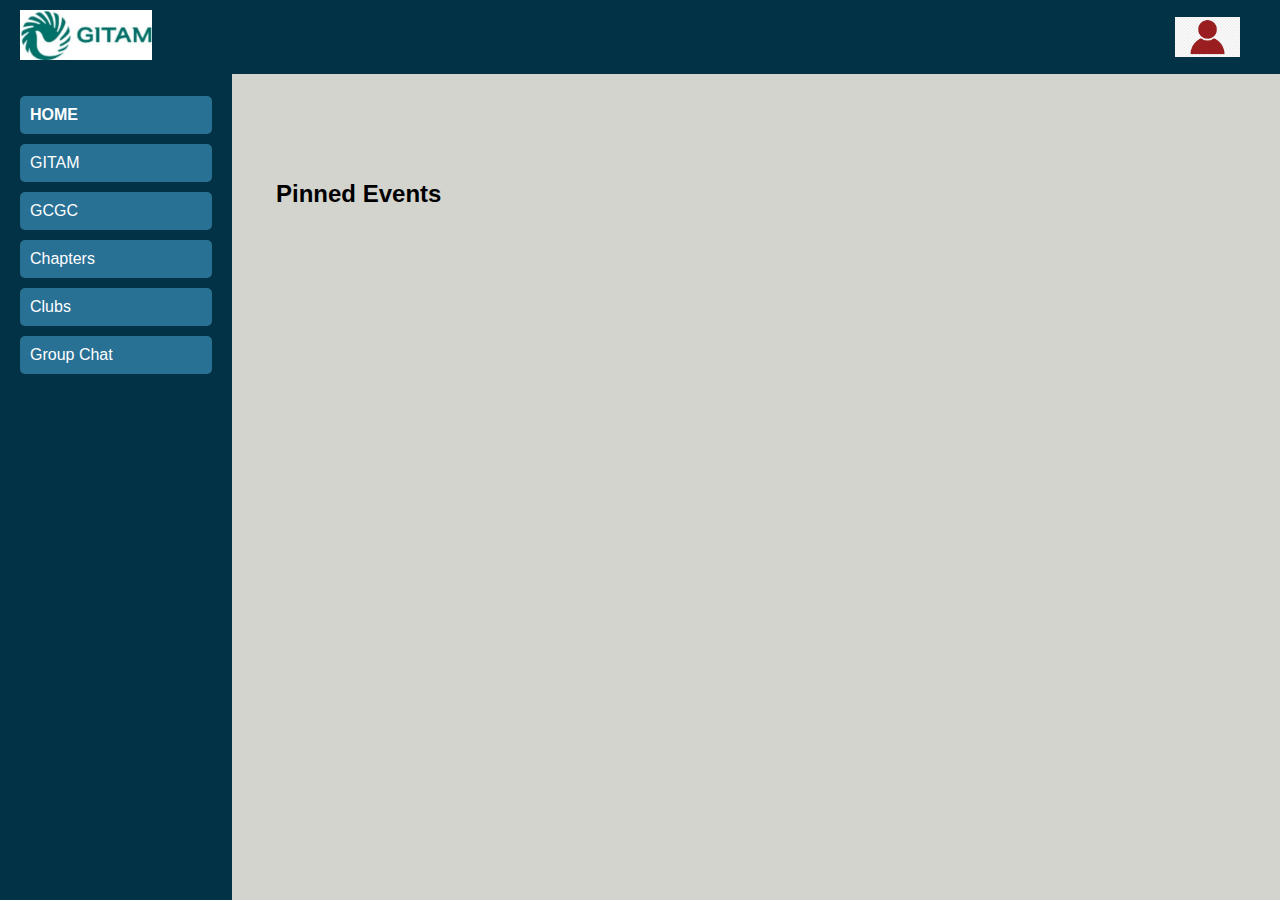
<file: index.html>
<!DOCTYPE html>
<html lang="en">
<head>
    <meta charset="UTF-8">
    <meta name="viewport" content="width=device-width, initial-scale=1.0">
    <title>College Notice Board</title>
    <link rel="stylesheet" href="https://cdnjs.cloudflare.com/ajax/libs/font-awesome/6.1.1/css/all.min.css">
    <link rel="stylesheet" href="styles.css">
</head>
<body>
    <nav class="navbar">
        <div class="navbar-logo">
            <a href="index.html">
                <img src="img/logo.png" alt="College Logo">
            </a>
        </div>
        <div class="navbar-space"></div>
        <div class="navbar-account">
            <img src="img/account.png" alt="Account Logo">
        </div>
    </nav>
    <div class="main-content">
        <aside class="sidebar">
            <ul>
                <li><a class="active" href="index.html">HOME</a></li>
                <li><a href="gitam.html">GITAM</a></li>
                <li><a href="GCGC.html">GCGC</a></li>
                <li><a href="chapters.html">Chapters</a></li>
                <li><a href="clubs.html">Clubs</a></li>
                <li><a href="chat.html">Group Chat</a></li>
            </ul>
        </aside>
        <div class="pinned-section" id="pinned-section">
            <h2>Pinned Events</h2>
            <div id="pinned-bulletins">
                <!-- Pinned items will go here -->
            </div>
        </div>
    </div>
    <script>
        document.addEventListener('DOMContentLoaded', function () {
            const pinnedBulletins = document.getElementById('pinned-bulletins');
            let pinnedItems = JSON.parse(localStorage.getItem('pinnedItems')) || [];

            pinnedItems.forEach((info, index) => {
                if (index % 2 === 0) {
                    const container = document.createElement('div');
                    container.classList.add('info-box-container');
                    pinnedBulletins.appendChild(container);
                }
                const container = pinnedBulletins.lastElementChild;
                const infoBox = document.createElement('div');
                infoBox.classList.add('info-box');
                infoBox.innerHTML = `
                    <h3>Pinned Information</h3>
                    <p>${info}</p>
                `;
                container.appendChild(infoBox);
            });
        });
    </script>
</body>
</html>
</file>
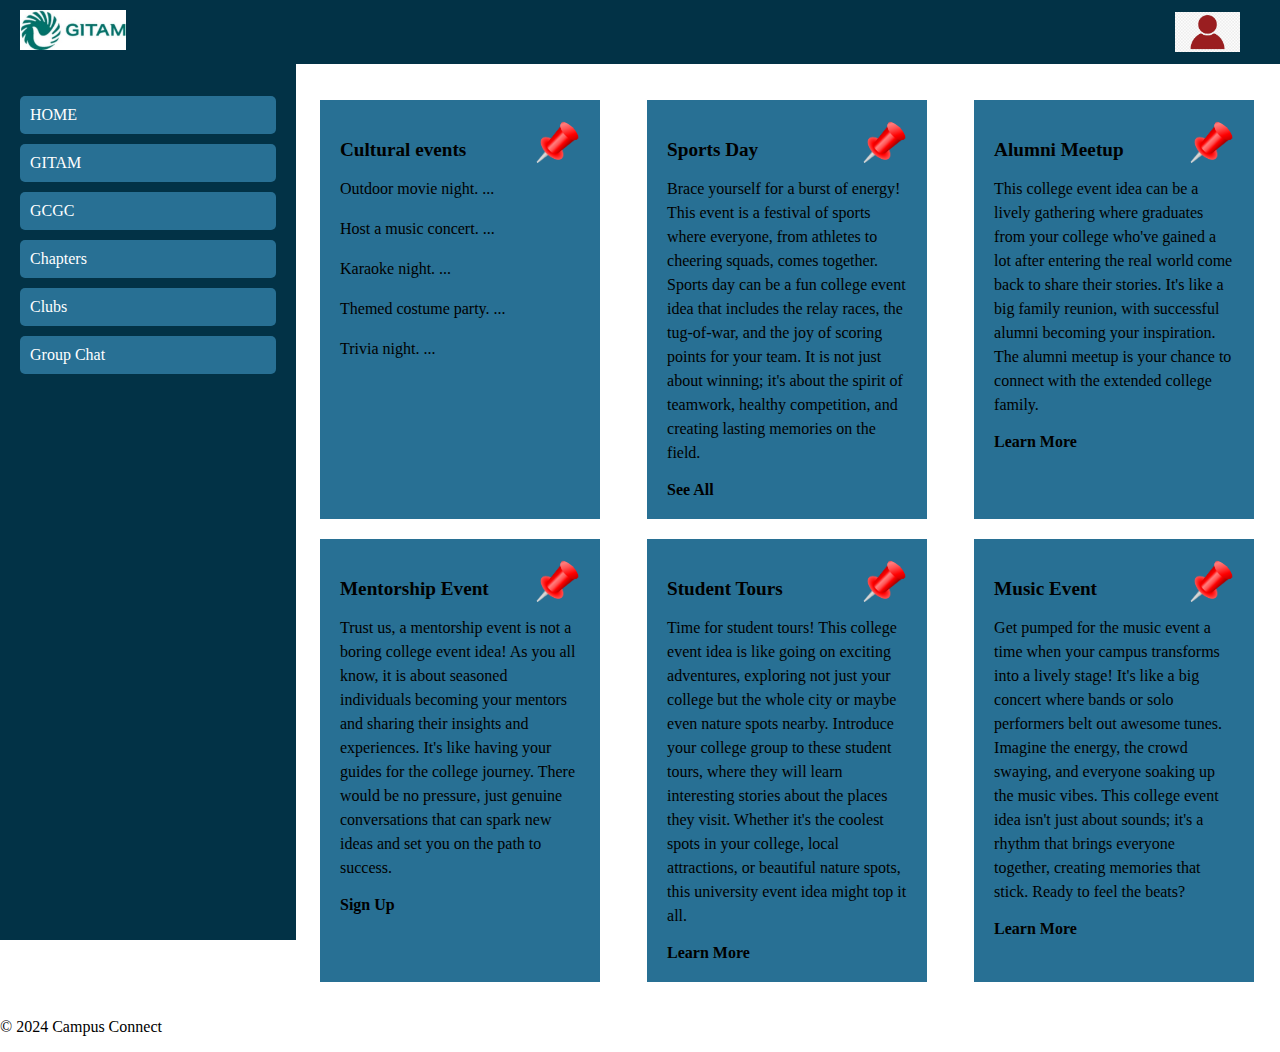
<file: chapters.html>
<!DOCTYPE html>
<html lang="en">
<head>
  <meta charset="UTF-8">
  <meta name="viewport" content="width=device-width, initial-scale=1.0">
  <title>Campus Connect</title>
  <link rel="stylesheet" href="https://cdnjs.cloudflare.com/ajax/libs/font-awesome/6.1.1/css/all.min.css">
  <link rel="stylesheet" href="style1.css">
</head>
<body>
  <nav class="navbar">
    <div class="navbar-logo">
      <a href="index.html">
        <img src="img/logo.png" alt="College Logo">
      </a>
    </div>
    <div class="navbar-space"></div>
    <div class="navbar-account">
      <img src="img/account.png" alt="Account Logo">
    </div>
  </nav>
  <aside class="sidebar">
    <ul>
      <li><a href="index.html">HOME</a></li>
      <li><a href="gitam.html">GITAM</a></li>
      <li><a  href="GCGC.html">GCGC</a></li>
      <li><a class="active" href="chapters.html">Chapters</a></li>
      <li><a href="clubs.html">Clubs</a></li>
      <li><a href="chat.html"> Group Chat</a></li>
    </ul>
  </aside>
  <main class="main">
    <div class="container">
      <section class="info-boxes">
        <div class="info-box">
          <a href="#" class="pin" data-info="Cultural events: Outdoor movie night, Host a music concert, Karaoke night, Themed costume party, Trivia night.">
            <img src="img/pin.png" alt="Pin Icon" style="width: 50px; height: auto; display: block; border-radius: 100px; float: right;">
          </a>
          <h3>Cultural events</h3>
          <p>Outdoor movie night. ...</p>
          <p>Host a music concert. ...</p>
          <p>Karaoke night. ...</p>
          <p>Themed costume party. ...</p>
          <p>Trivia night. ...</p>
        </div>
        <div class="info-box">
          <a href="#" class="pin" data-info="Sports Day: Brace yourself for a burst of energy! This event is a festival of sports where everyone, from athletes to cheering squads, comes together. Sports day can be a fun college event idea that includes the relay races, the tug-of-war, and the joy of scoring points for your team. It is not just about winning; it's about the spirit of teamwork, healthy competition, and creating lasting memories on the field.">
            <img src="img/pin.png" alt="Pin Icon" style="width: 50px; height: auto; display: block; border-radius: 100px; float: right;">
          </a>
          <h3>Sports Day</h3>
          <p>Brace yourself for a burst of energy! This event is a festival of sports where everyone, from athletes to cheering squads, comes together. Sports day can be a fun college event idea that includes the relay races, the tug-of-war, and the joy of scoring points for your team. It is not just about winning; it's about the spirit of teamwork, healthy competition, and creating lasting memories on the field.</p>
          <a href="#">See All</a>
        </div>
        <div class="info-box">
          <a href="#" class="pin" data-info="Alumni Meetup: This college event idea can be a lively gathering where graduates from your college who've gained a lot after entering the real world come back to share their stories. It's like a big family reunion, with successful alumni becoming your inspiration. The alumni meetup is your chance to connect with the extended college family.">
            <img src="img/pin.png" alt="Pin Icon" style="width: 50px; height: auto; display: block; border-radius: 100px; float: right;">
          </a>
          <h3>Alumni Meetup</h3>
          <p>This college event idea can be a lively gathering where graduates from your college who've gained a lot after entering the real world come back to share their stories. It's like a big family reunion, with successful alumni becoming your inspiration. The alumni meetup is your chance to connect with the extended college family. </p>
          <a href="#">Learn More</a>
        </div>
        <div class="info-box">
          <a href="#" class="pin" data-info="Mentorship Event: Trust us, a mentorship event is not a boring college event idea! As you all know, it is about seasoned individuals becoming your mentors and sharing their insights and experiences. It's like having your guides for the college journey. There would be no pressure, just genuine conversations that can spark new ideas and set you on the path to success.">
            <img src="img/pin.png" alt="Pin Icon" style="width: 50px; height: auto; display: block; border-radius: 100px; float: right;">
          </a>
          <h3>Mentorship Event</h3>
          <p>Trust us, a mentorship event is not a boring college event idea! As you all know, it is about seasoned individuals becoming your mentors and sharing their insights and experiences. It's like having your guides for the college journey. There would be no pressure, just genuine conversations that can spark new ideas and set you on the path to success. </p>
          <a href="#">Sign Up</a>
        </div>
        <div class="info-box">
          <a href="#" class="pin" data-info="Student Tours: Time for student tours! This college event idea is like going on exciting adventures, exploring not just your college but the whole city or maybe even nature spots nearby. Introduce your college group to these student tours, where they will learn interesting stories about the places they visit. Whether it's the coolest spots in your college, local attractions, or beautiful nature spots, this university event idea might top it all.">
            <img src="img/pin.png" alt="Pin Icon" style="width: 50px; height: auto; display: block; border-radius: 100px; float: right;">
          </a>
          <h3>Student Tours</h3>
          <p>Time for student tours! This college event idea is like going on exciting adventures, exploring not just your college but the whole city or maybe even nature spots nearby. Introduce your college group to these student tours, where they will learn interesting stories about the places they visit. Whether it's the coolest spots in your college, local attractions, or beautiful nature spots, this university event idea might top it all.</p>
          <a href="#">Learn More</a>
        </div>
        <div class="info-box">
          <a href="#" class="pin" data-info="Music Event: Get pumped for the music event a time when your campus transforms into a lively stage! It's like a big concert where bands or solo performers belt out awesome tunes. Imagine the energy, the crowd swaying, and everyone soaking up the music vibes. This college event idea isn't just about sounds; it's a rhythm that brings everyone together, creating memories that stick. Ready to feel the beats?">
            <img src="img/pin.png" alt="Pin Icon" style="width: 50px; height: auto; display: block; border-radius: 100px; float: right;">
          </a>
          <h3>Music Event</h3>
          <p>Get pumped for the music event a time when your campus transforms into a lively stage! It's like a big concert where bands or solo performers belt out awesome tunes. Imagine the energy, the crowd swaying, and everyone soaking up the music vibes. This college event idea isn't just about sounds; it's a rhythm that brings everyone together, creating memories that stick. Ready to feel the beats?</p>
          <a href="#">Learn More</a>
        </div>
      </section>
    </div>
  </main>
  <footer class="footer">
    <div class="container">
      <p>&copy; 2024 Campus Connect</p>
    </div>
  </footer>
  <script>
    document.querySelectorAll('.pin').forEach(pin => {
      pin.addEventListener('click', function (e) {
        e.preventDefault();
        const info = this.getAttribute('data-info');
        let pinnedItems = JSON.parse(localStorage.getItem('pinnedItems')) || [];
        pinnedItems.push(info);
        localStorage.setItem('pinnedItems', JSON.stringify(pinnedItems));
        alert('Pinned successfully!');
      });
    });
  </script>
</body>
</html>
</file>
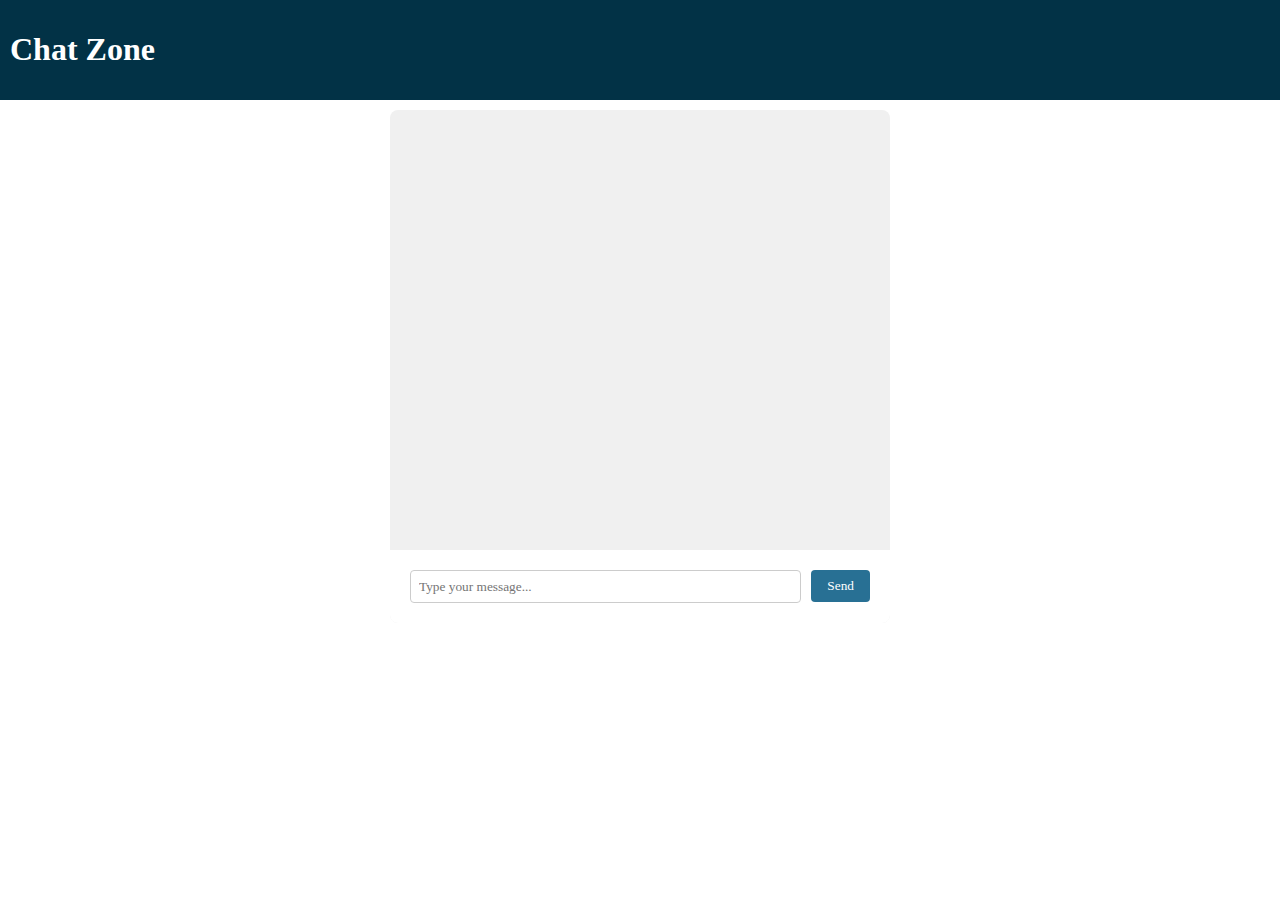
<file: chat.html>
<!DOCTYPE html>
<html lang="en">
<head>
  <meta charset="UTF-8">
  <meta name="viewport" content="width=device-width, initial-scale=1.0">
  <link rel="stylesheet" href="style.css">
  <title>Chat</title>
</head>
<body>
  <header>
    <h1>Chat Zone</h1>
  </header>

  <div class="container">
    <div class="chat-window">
      <div class="chat-area">
        <div class="chat-messages">
        </div>
      </div>
      <div class="user-input">
        <input type="text" id="message-input" placeholder="Type your message...">
        <button id="send-button">Send</button>
      </div>
    </div>
  </div>
  <script src="script.js"></script>
</body>
</html>
</file>
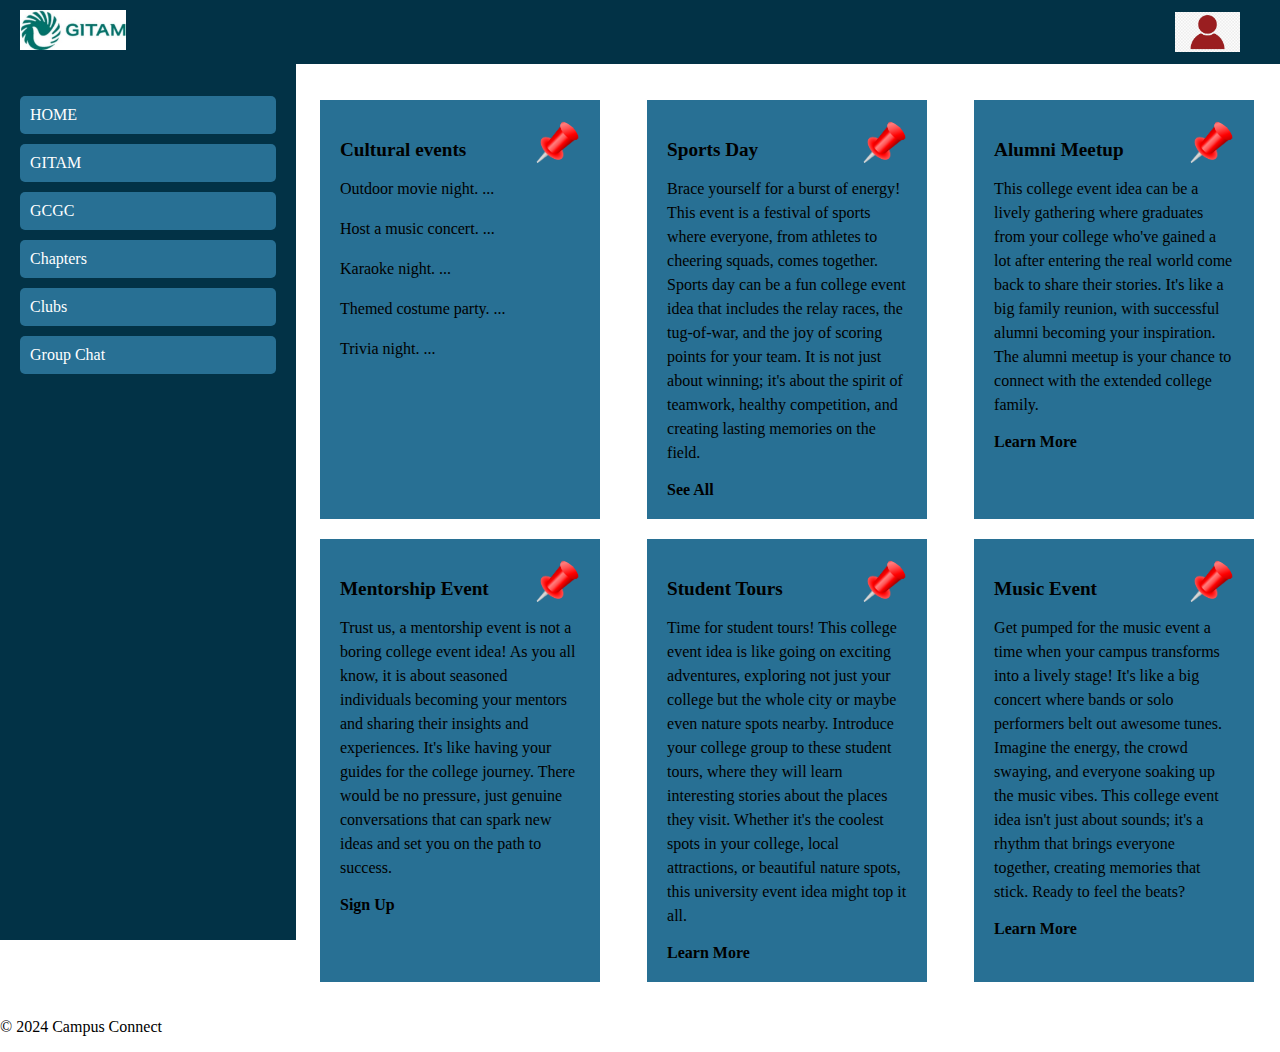
<file: clubs.html>
<!DOCTYPE html>
<html lang="en">
<head>
  <meta charset="UTF-8">
  <meta name="viewport" content="width=device-width, initial-scale=1.0">
  <title>Campus Connect</title>
  <link rel="stylesheet" href="https://cdnjs.cloudflare.com/ajax/libs/font-awesome/6.1.1/css/all.min.css">
  <link rel="stylesheet" href="style1.css">
</head>
<body>
  <nav class="navbar">
    <div class="navbar-logo">
      <a href="index.html">
        <img src="img/logo.png" alt="College Logo">
      </a>
    </div>
    <div class="navbar-space"></div>
    <div class="navbar-account">
      <img src="img/account.png" alt="Account Logo">
    </div>
  </nav>
  <aside class="sidebar">
    <ul>
      <li><a href="index.html">HOME</a></li>
      <li><a href="gitam.html">GITAM</a></li>
      <li><a  href="GCGC.html">GCGC</a></li>
      <li><a href="chapters.html">Chapters</a></li>
      <li><a class="active" href="clubs.html">Clubs</a></li>
      <li><a href="chat.html"> Group Chat</a></li>
    </ul>
  </aside>
  <main class="main">
    <div class="container">
      <section class="info-boxes">
        <div class="info-box">
          <a href="#" class="pin" data-info="Cultural events: Outdoor movie night, Host a music concert, Karaoke night, Themed costume party, Trivia night.">
            <img src="img/pin.png" alt="Pin Icon" style="width: 50px; height: auto; display: block; border-radius: 100px; float: right;">
          </a>
          <h3>Cultural events</h3>
          <p>Outdoor movie night. ...</p>
          <p>Host a music concert. ...</p>
          <p>Karaoke night. ...</p>
          <p>Themed costume party. ...</p>
          <p>Trivia night. ...</p>
        </div>
        <div class="info-box">
          <a href="#" class="pin" data-info="Sports Day: Brace yourself for a burst of energy! This event is a festival of sports where everyone, from athletes to cheering squads, comes together. Sports day can be a fun college event idea that includes the relay races, the tug-of-war, and the joy of scoring points for your team. It is not just about winning; it's about the spirit of teamwork, healthy competition, and creating lasting memories on the field.">
            <img src="img/pin.png" alt="Pin Icon" style="width: 50px; height: auto; display: block; border-radius: 100px; float: right;">
          </a>
          <h3>Sports Day</h3>
          <p>Brace yourself for a burst of energy! This event is a festival of sports where everyone, from athletes to cheering squads, comes together. Sports day can be a fun college event idea that includes the relay races, the tug-of-war, and the joy of scoring points for your team. It is not just about winning; it's about the spirit of teamwork, healthy competition, and creating lasting memories on the field.</p>
          <a href="#">See All</a>
        </div>
        <div class="info-box">
          <a href="#" class="pin" data-info="Alumni Meetup: This college event idea can be a lively gathering where graduates from your college who've gained a lot after entering the real world come back to share their stories. It's like a big family reunion, with successful alumni becoming your inspiration. The alumni meetup is your chance to connect with the extended college family.">
            <img src="img/pin.png" alt="Pin Icon" style="width: 50px; height: auto; display: block; border-radius: 100px; float: right;">
          </a>
          <h3>Alumni Meetup</h3>
          <p>This college event idea can be a lively gathering where graduates from your college who've gained a lot after entering the real world come back to share their stories. It's like a big family reunion, with successful alumni becoming your inspiration. The alumni meetup is your chance to connect with the extended college family. </p>
          <a href="#">Learn More</a>
        </div>
        <div class="info-box">
          <a href="#" class="pin" data-info="Mentorship Event: Trust us, a mentorship event is not a boring college event idea! As you all know, it is about seasoned individuals becoming your mentors and sharing their insights and experiences. It's like having your guides for the college journey. There would be no pressure, just genuine conversations that can spark new ideas and set you on the path to success.">
            <img src="img/pin.png" alt="Pin Icon" style="width: 50px; height: auto; display: block; border-radius: 100px; float: right;">
          </a>
          <h3>Mentorship Event</h3>
          <p>Trust us, a mentorship event is not a boring college event idea! As you all know, it is about seasoned individuals becoming your mentors and sharing their insights and experiences. It's like having your guides for the college journey. There would be no pressure, just genuine conversations that can spark new ideas and set you on the path to success. </p>
          <a href="#">Sign Up</a>
        </div>
        <div class="info-box">
          <a href="#" class="pin" data-info="Student Tours: Time for student tours! This college event idea is like going on exciting adventures, exploring not just your college but the whole city or maybe even nature spots nearby. Introduce your college group to these student tours, where they will learn interesting stories about the places they visit. Whether it's the coolest spots in your college, local attractions, or beautiful nature spots, this university event idea might top it all.">
            <img src="img/pin.png" alt="Pin Icon" style="width: 50px; height: auto; display: block; border-radius: 100px; float: right;">
          </a>
          <h3>Student Tours</h3>
          <p>Time for student tours! This college event idea is like going on exciting adventures, exploring not just your college but the whole city or maybe even nature spots nearby. Introduce your college group to these student tours, where they will learn interesting stories about the places they visit. Whether it's the coolest spots in your college, local attractions, or beautiful nature spots, this university event idea might top it all.</p>
          <a href="#">Learn More</a>
        </div>
        <div class="info-box">
          <a href="#" class="pin" data-info="Music Event: Get pumped for the music event a time when your campus transforms into a lively stage! It's like a big concert where bands or solo performers belt out awesome tunes. Imagine the energy, the crowd swaying, and everyone soaking up the music vibes. This college event idea isn't just about sounds; it's a rhythm that brings everyone together, creating memories that stick. Ready to feel the beats?">
            <img src="img/pin.png" alt="Pin Icon" style="width: 50px; height: auto; display: block; border-radius: 100px; float: right;">
          </a>
          <h3>Music Event</h3>
          <p>Get pumped for the music event a time when your campus transforms into a lively stage! It's like a big concert where bands or solo performers belt out awesome tunes. Imagine the energy, the crowd swaying, and everyone soaking up the music vibes. This college event idea isn't just about sounds; it's a rhythm that brings everyone together, creating memories that stick. Ready to feel the beats?</p>
          <a href="#">Learn More</a>
        </div>
      </section>
    </div>
  </main>
  <footer class="footer">
    <div class="container">
      <p>&copy; 2024 Campus Connect</p>
    </div>
  </footer>
  <script>
    document.querySelectorAll('.pin').forEach(pin => {
      pin.addEventListener('click', function (e) {
        e.preventDefault();
        const info = this.getAttribute('data-info');
        let pinnedItems = JSON.parse(localStorage.getItem('pinnedItems')) || [];
        pinnedItems.push(info);
        localStorage.setItem('pinnedItems', JSON.stringify(pinnedItems));
        alert('Pinned successfully!');
      });
    });
  </script>
</body>
</html>
</file>
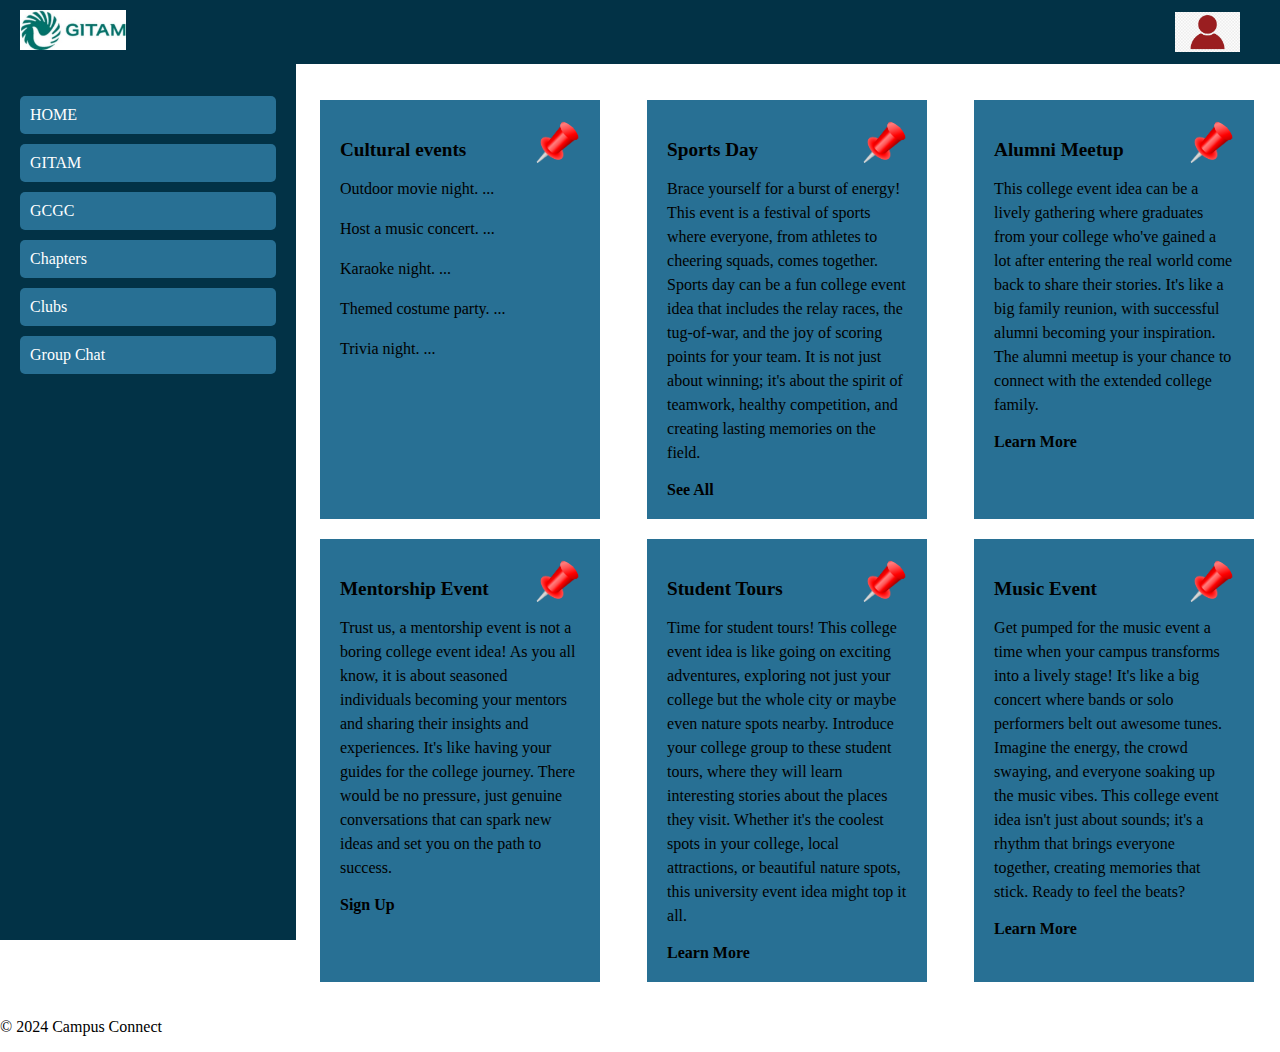
<file: GCGC.html>
<!DOCTYPE html>
<html lang="en">
<head>
  <meta charset="UTF-8">
  <meta name="viewport" content="width=device-width, initial-scale=1.0">
  <title>Campus Connect</title>
  <link rel="stylesheet" href="https://cdnjs.cloudflare.com/ajax/libs/font-awesome/6.1.1/css/all.min.css">
  <link rel="stylesheet" href="style1.css">
</head>
<body>
  <nav class="navbar">
    <div class="navbar-logo">
      <a href="index.html">
        <img src="img/logo.png" alt="College Logo">
      </a>
    </div>
    <div class="navbar-space"></div>
    <div class="navbar-account">
      <img src="img/account.png" alt="Account Logo">
    </div>
  </nav>
  <aside class="sidebar">
    <ul>
      <li><a href="index.html">HOME</a></li>
      <li><a href="gitam.html">GITAM</a></li>
      <li><a class="active" href="GCGC.html">GCGC</a></li>
      <li><a href="chapters.html">Chapters</a></li>
      <li><a href="clubs.html">Clubs</a></li>
      <li><a href="chat.html"> Group Chat</a></li>
    </ul>
  </aside>
  <main class="main">
    <div class="container">
      <section class="info-boxes">
        <div class="info-box">
          <a href="#" class="pin" data-info="Cultural events: Outdoor movie night, Host a music concert, Karaoke night, Themed costume party, Trivia night.">
            <img src="img/pin.png" alt="Pin Icon" style="width: 50px; height: auto; display: block; border-radius: 100px; float: right;">
          </a>
          <h3>Cultural events</h3>
          <p>Outdoor movie night. ...</p>
          <p>Host a music concert. ...</p>
          <p>Karaoke night. ...</p>
          <p>Themed costume party. ...</p>
          <p>Trivia night. ...</p>
        </div>
        <div class="info-box">
          <a href="#" class="pin" data-info="Sports Day: Brace yourself for a burst of energy! This event is a festival of sports where everyone, from athletes to cheering squads, comes together. Sports day can be a fun college event idea that includes the relay races, the tug-of-war, and the joy of scoring points for your team. It is not just about winning; it's about the spirit of teamwork, healthy competition, and creating lasting memories on the field.">
            <img src="img/pin.png" alt="Pin Icon" style="width: 50px; height: auto; display: block; border-radius: 100px; float: right;">
          </a>
          <h3>Sports Day</h3>
          <p>Brace yourself for a burst of energy! This event is a festival of sports where everyone, from athletes to cheering squads, comes together. Sports day can be a fun college event idea that includes the relay races, the tug-of-war, and the joy of scoring points for your team. It is not just about winning; it's about the spirit of teamwork, healthy competition, and creating lasting memories on the field.</p>
          <a href="#">See All</a>
        </div>
        <div class="info-box">
          <a href="#" class="pin" data-info="Alumni Meetup: This college event idea can be a lively gathering where graduates from your college who've gained a lot after entering the real world come back to share their stories. It's like a big family reunion, with successful alumni becoming your inspiration. The alumni meetup is your chance to connect with the extended college family.">
            <img src="img/pin.png" alt="Pin Icon" style="width: 50px; height: auto; display: block; border-radius: 100px; float: right;">
          </a>
          <h3>Alumni Meetup</h3>
          <p>This college event idea can be a lively gathering where graduates from your college who've gained a lot after entering the real world come back to share their stories. It's like a big family reunion, with successful alumni becoming your inspiration. The alumni meetup is your chance to connect with the extended college family. </p>
          <a href="#">Learn More</a>
        </div>
        <div class="info-box">
          <a href="#" class="pin" data-info="Mentorship Event: Trust us, a mentorship event is not a boring college event idea! As you all know, it is about seasoned individuals becoming your mentors and sharing their insights and experiences. It's like having your guides for the college journey. There would be no pressure, just genuine conversations that can spark new ideas and set you on the path to success.">
            <img src="img/pin.png" alt="Pin Icon" style="width: 50px; height: auto; display: block; border-radius: 100px; float: right;">
          </a>
          <h3>Mentorship Event</h3>
          <p>Trust us, a mentorship event is not a boring college event idea! As you all know, it is about seasoned individuals becoming your mentors and sharing their insights and experiences. It's like having your guides for the college journey. There would be no pressure, just genuine conversations that can spark new ideas and set you on the path to success. </p>
          <a href="#">Sign Up</a>
        </div>
        <div class="info-box">
          <a href="#" class="pin" data-info="Student Tours: Time for student tours! This college event idea is like going on exciting adventures, exploring not just your college but the whole city or maybe even nature spots nearby. Introduce your college group to these student tours, where they will learn interesting stories about the places they visit. Whether it's the coolest spots in your college, local attractions, or beautiful nature spots, this university event idea might top it all.">
            <img src="img/pin.png" alt="Pin Icon" style="width: 50px; height: auto; display: block; border-radius: 100px; float: right;">
          </a>
          <h3>Student Tours</h3>
          <p>Time for student tours! This college event idea is like going on exciting adventures, exploring not just your college but the whole city or maybe even nature spots nearby. Introduce your college group to these student tours, where they will learn interesting stories about the places they visit. Whether it's the coolest spots in your college, local attractions, or beautiful nature spots, this university event idea might top it all.</p>
          <a href="#">Learn More</a>
        </div>
        <div class="info-box">
          <a href="#" class="pin" data-info="Music Event: Get pumped for the music event a time when your campus transforms into a lively stage! It's like a big concert where bands or solo performers belt out awesome tunes. Imagine the energy, the crowd swaying, and everyone soaking up the music vibes. This college event idea isn't just about sounds; it's a rhythm that brings everyone together, creating memories that stick. Ready to feel the beats?">
            <img src="img/pin.png" alt="Pin Icon" style="width: 50px; height: auto; display: block; border-radius: 100px; float: right;">
          </a>
          <h3>Music Event</h3>
          <p>Get pumped for the music event a time when your campus transforms into a lively stage! It's like a big concert where bands or solo performers belt out awesome tunes. Imagine the energy, the crowd swaying, and everyone soaking up the music vibes. This college event idea isn't just about sounds; it's a rhythm that brings everyone together, creating memories that stick. Ready to feel the beats?</p>
          <a href="#">Learn More</a>
        </div>
      </section>
    </div>
  </main>
  <footer class="footer">
    <div class="container">
      <p>&copy; 2024 Campus Connect</p>
    </div>
  </footer>
  <script>
    document.querySelectorAll('.pin').forEach(pin => {
      pin.addEventListener('click', function (e) {
        e.preventDefault();
        const info = this.getAttribute('data-info');
        let pinnedItems = JSON.parse(localStorage.getItem('pinnedItems')) || [];
        pinnedItems.push(info);
        localStorage.setItem('pinnedItems', JSON.stringify(pinnedItems));
        alert('Pinned successfully!');
      });
    });
  </script>
</body>
</html>
</file>
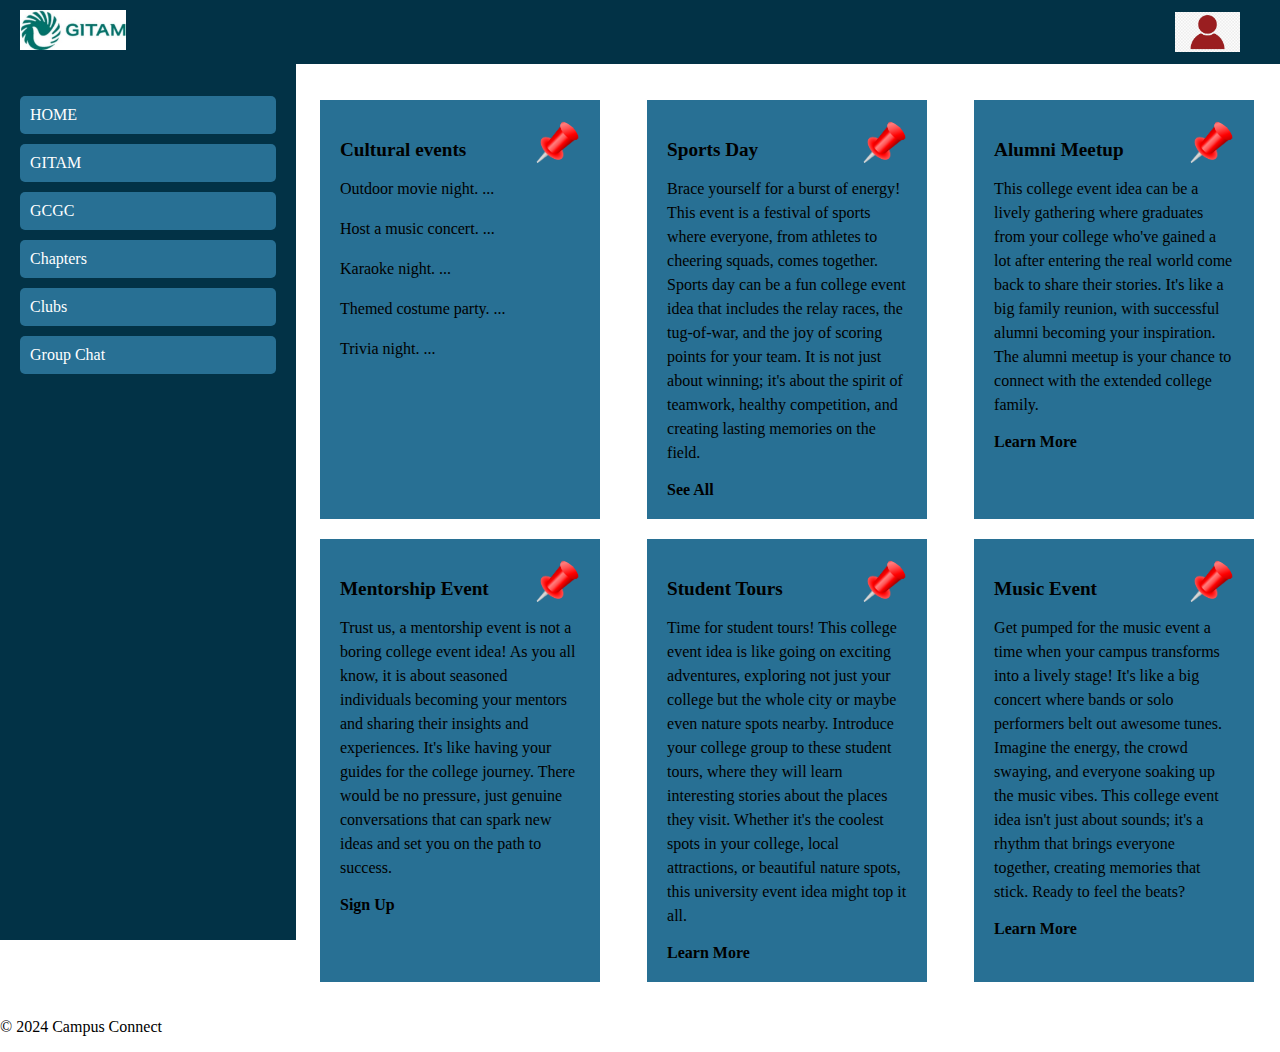
<file: gitam.html>
<!DOCTYPE html>
<html lang="en">
<head>
  <meta charset="UTF-8">
  <meta name="viewport" content="width=device-width, initial-scale=1.0">
  <title>Campus Connect</title>
  <link rel="stylesheet" href="https://cdnjs.cloudflare.com/ajax/libs/font-awesome/6.1.1/css/all.min.css">
  <link rel="stylesheet" href="style1.css">
</head>
<body>
  <nav class="navbar">
    <div class="navbar-logo">
      <a href="index.html">
        <img src="img/logo.png" alt="College Logo">
      </a>
    </div>
    <div class="navbar-space"></div>
    <div class="navbar-account">
      <img src="img/account.png" alt="Account Logo">
    </div>
  </nav>
  <aside class="sidebar">
    <ul>
      <li><a href="index.html">HOME</a></li>
      <li><a class="active" href="gitam.html">GITAM</a></li>
      <li><a  href="GCGC.html">GCGC</a></li>
      <li><a href="chapters.html">Chapters</a></li>
      <li><a href="clubs.html">Clubs</a></li>
      <li><a href="chat.html"> Group Chat</a></li>
    </ul>
  </aside>
  <main class="main">
    <div class="container">
      <section class="info-boxes">
        <div class="info-box">
          <a href="#" class="pin" data-info="Cultural events: Outdoor movie night, Host a music concert, Karaoke night, Themed costume party, Trivia night.">
            <img src="img/pin.png" alt="Pin Icon" style="width: 50px; height: auto; display: block; border-radius: 100px; float: right;">
          </a>
          <h3>Cultural events</h3>
          <p>Outdoor movie night. ...</p>
          <p>Host a music concert. ...</p>
          <p>Karaoke night. ...</p>
          <p>Themed costume party. ...</p>
          <p>Trivia night. ...</p>
        </div>
        <div class="info-box">
          <a href="#" class="pin" data-info="Sports Day: Brace yourself for a burst of energy! This event is a festival of sports where everyone, from athletes to cheering squads, comes together. Sports day can be a fun college event idea that includes the relay races, the tug-of-war, and the joy of scoring points for your team. It is not just about winning; it's about the spirit of teamwork, healthy competition, and creating lasting memories on the field.">
            <img src="img/pin.png" alt="Pin Icon" style="width: 50px; height: auto; display: block; border-radius: 100px; float: right;">
          </a>
          <h3>Sports Day</h3>
          <p>Brace yourself for a burst of energy! This event is a festival of sports where everyone, from athletes to cheering squads, comes together. Sports day can be a fun college event idea that includes the relay races, the tug-of-war, and the joy of scoring points for your team. It is not just about winning; it's about the spirit of teamwork, healthy competition, and creating lasting memories on the field.</p>
          <a href="#">See All</a>
        </div>
        <div class="info-box">
          <a href="#" class="pin" data-info="Alumni Meetup: This college event idea can be a lively gathering where graduates from your college who've gained a lot after entering the real world come back to share their stories. It's like a big family reunion, with successful alumni becoming your inspiration. The alumni meetup is your chance to connect with the extended college family.">
            <img src="img/pin.png" alt="Pin Icon" style="width: 50px; height: auto; display: block; border-radius: 100px; float: right;">
          </a>
          <h3>Alumni Meetup</h3>
          <p>This college event idea can be a lively gathering where graduates from your college who've gained a lot after entering the real world come back to share their stories. It's like a big family reunion, with successful alumni becoming your inspiration. The alumni meetup is your chance to connect with the extended college family. </p>
          <a href="#">Learn More</a>
        </div>
        <div class="info-box">
          <a href="#" class="pin" data-info="Mentorship Event: Trust us, a mentorship event is not a boring college event idea! As you all know, it is about seasoned individuals becoming your mentors and sharing their insights and experiences. It's like having your guides for the college journey. There would be no pressure, just genuine conversations that can spark new ideas and set you on the path to success.">
            <img src="img/pin.png" alt="Pin Icon" style="width: 50px; height: auto; display: block; border-radius: 100px; float: right;">
          </a>
          <h3>Mentorship Event</h3>
          <p>Trust us, a mentorship event is not a boring college event idea! As you all know, it is about seasoned individuals becoming your mentors and sharing their insights and experiences. It's like having your guides for the college journey. There would be no pressure, just genuine conversations that can spark new ideas and set you on the path to success. </p>
          <a href="#">Sign Up</a>
        </div>
        <div class="info-box">
          <a href="#" class="pin" data-info="Student Tours: Time for student tours! This college event idea is like going on exciting adventures, exploring not just your college but the whole city or maybe even nature spots nearby. Introduce your college group to these student tours, where they will learn interesting stories about the places they visit. Whether it's the coolest spots in your college, local attractions, or beautiful nature spots, this university event idea might top it all.">
            <img src="img/pin.png" alt="Pin Icon" style="width: 50px; height: auto; display: block; border-radius: 100px; float: right;">
          </a>
          <h3>Student Tours</h3>
          <p>Time for student tours! This college event idea is like going on exciting adventures, exploring not just your college but the whole city or maybe even nature spots nearby. Introduce your college group to these student tours, where they will learn interesting stories about the places they visit. Whether it's the coolest spots in your college, local attractions, or beautiful nature spots, this university event idea might top it all.</p>
          <a href="#">Learn More</a>
        </div>
        <div class="info-box">
          <a href="#" class="pin" data-info="Music Event: Get pumped for the music event a time when your campus transforms into a lively stage! It's like a big concert where bands or solo performers belt out awesome tunes. Imagine the energy, the crowd swaying, and everyone soaking up the music vibes. This college event idea isn't just about sounds; it's a rhythm that brings everyone together, creating memories that stick. Ready to feel the beats?">
            <img src="img/pin.png" alt="Pin Icon" style="width: 50px; height: auto; display: block; border-radius: 100px; float: right;">
          </a>
          <h3>Music Event</h3>
          <p>Get pumped for the music event a time when your campus transforms into a lively stage! It's like a big concert where bands or solo performers belt out awesome tunes. Imagine the energy, the crowd swaying, and everyone soaking up the music vibes. This college event idea isn't just about sounds; it's a rhythm that brings everyone together, creating memories that stick. Ready to feel the beats?</p>
          <a href="#">Learn More</a>
        </div>
      </section>
    </div>
  </main>
  <footer class="footer">
    <div class="container">
      <p>&copy; 2024 Campus Connect</p>
    </div>
  </footer>
  <script>
    document.querySelectorAll('.pin').forEach(pin => {
      pin.addEventListener('click', function (e) {
        e.preventDefault();
        const info = this.getAttribute('data-info');
        let pinnedItems = JSON.parse(localStorage.getItem('pinnedItems')) || [];
        pinnedItems.push(info);
        localStorage.setItem('pinnedItems', JSON.stringify(pinnedItems));
        alert('Pinned successfully!');
      });
    });
  </script>
</body>
</html>
</file>
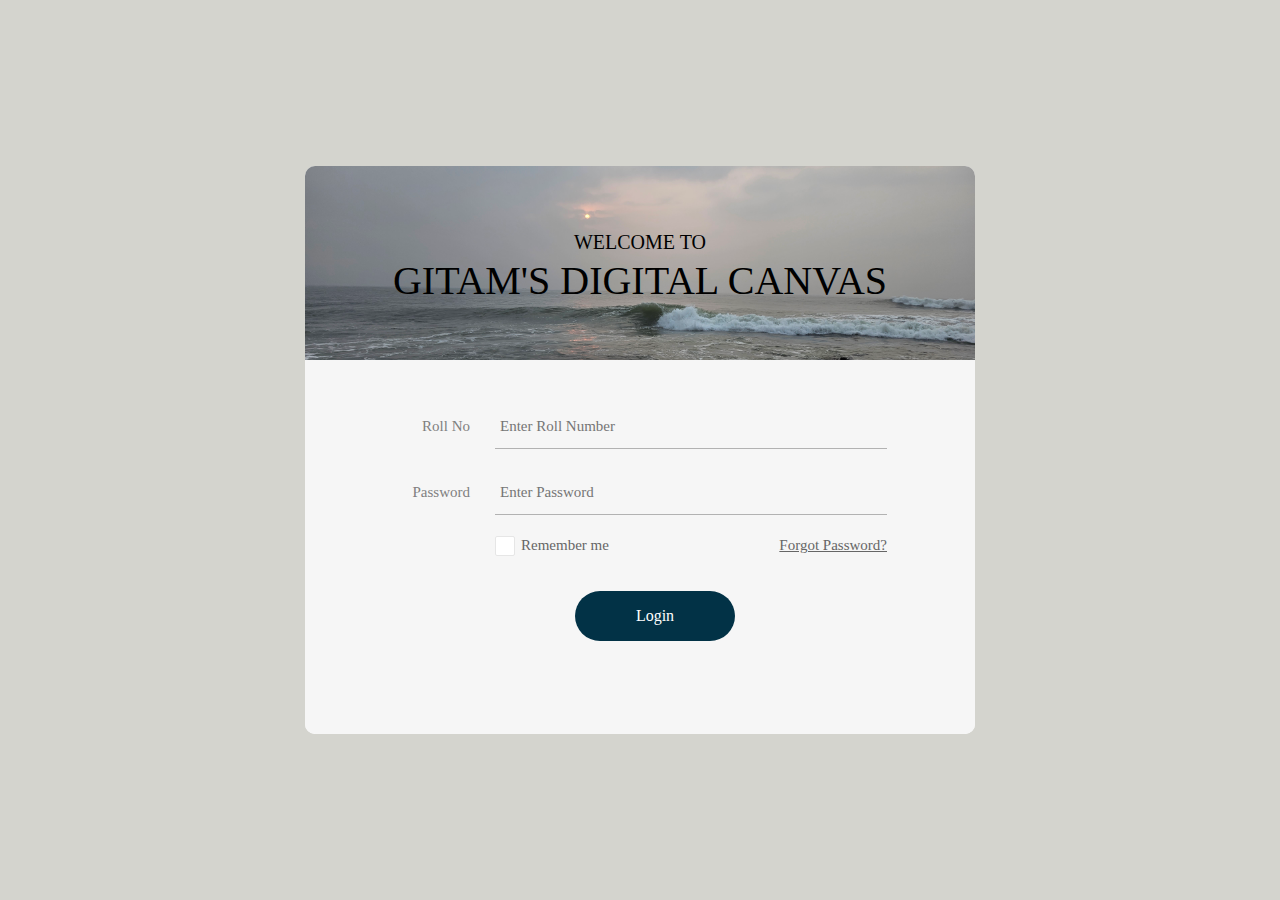
<file: login.html>
<!DOCTYPE html>
<html lang="en">
<head>
    <title>Login</title>
    <meta charset="UTF-8">
    <meta name="viewport" content="width=device-width, initial-scale=1">
    <link rel="stylesheet" type="text/css" href="login.css">
</head>
<body>
    <div class="limiter">
        <div class="container-login100">
            <div class="wrap-login100">
                <div class="login100-form-title">
                    <span class="login100-form-title-1">
                        <span class="welcome-text">Welcome to</span><br>
                        <span class="canvas-text">GITAM's Digital Canvas</span>
                    </span>
                </div>
                <form class="login100-form validate-form" onsubmit="return validateForm(event)">
                    <div class="wrap-input100 validate-input m-b-26">
                        <span class="label-input100">Roll No</span>
                        <input class="input100" type="text" name="username" id="username" placeholder="Enter Roll Number">
                        <span class="focus-input100"></span>
                    </div>
                    <div class="wrap-input100 validate-input m-b-18">
                        <span class="label-input100">Password</span>
                        <input class="input100" type="password" name="pass" id="password" placeholder="Enter Password">
                        <span class="focus-input100"></span>
                    </div>
                    <div class="flex-sb-m w-full p-b-30">
                        <div class="contact100-form-checkbox">
                            <input class="input-checkbox100" id="ckb1" type="checkbox" name="remember-me">
                            <label class="label-checkbox100" for="ckb1">
                                Remember me
                            </label>
                        </div>
                        <div>
                            <a href="#" class="txt1">
                                Forgot Password?
                            </a>
                        </div>
                    </div>
                    <div class="container-login100-form-btn">
                        <button type="submit" class="login100-form-btn">
                            Login
                        </button>
                    </div>
                </form>
            </div>
        </div>
    </div>
    <script>
        function validateForm(event) {
            event.preventDefault(); 
            var rollNumber = document.getElementById("username").value;
            var rollNumberPattern = /^VU\d{2}[A-Z]{4}\d{7}$/;
            if (!rollNumberPattern.test(rollNumber)) {
                alert("Invalid Roll Number. It should be of the form 'VU21CSEN0600074'.");
                return false;
            }
            var password = document.getElementById("password").value;
            var passwordPattern = /^(?=.*[a-z])(?=.*[A-Z])(?=.*\d)[A-Za-z\d]{6,14}$/;
            if (!passwordPattern.test(password)) {
                alert("Invalid Password. It must be 6-14 characters long and include at least one uppercase letter, one lowercase letter, and one digit.");
                return false;
            }
            window.location.href = "index.html"; 
            return true; 
        }
    </script>
</body>
</html>
</file>
<file: styles.css>
body {
    font-family: sans-serif;
    margin: 0;
    padding: 0;
    background-color: #d4d4ce;
}
.navbar {
    display: flex;
    justify-content: space-between;
    align-items: center;
    background-color: #023246;
    padding: 10px 20px;
    color: white;
    position: fixed;
    width: 100%;
    top: 0;
    left: 0;
}
.navbar-logo img {
    height: 50px;
}
.navbar-account {
    display: flex; 
    align-items: center; 
    padding-right: 60px; 
}
.navbar-account img {
    height: 40px;
}
.navbar-space {
    flex-grow: 1;
}
.main-content {
    display: flex;
    margin-top: 60px;
}
.active {
    font-weight: bold;
}
.sidebar {
    width: 15%;
    padding: 20px;
    background-color: #023246;
    color: white;
    height: calc(100vh - 60px);
    position: fixed;
    top: 60px;
    left: 0;
}
.sidebar h2 {
    text-align: center;
    margin-bottom: 20px;
}
.sidebar ul {
    list-style-type: none;
    padding: 0;
}
.sidebar ul li {
    margin: 10px 0;
}
.sidebar ul li a {
    color: white;
    text-decoration: none;
    display: block;
    padding: 10px;
    background-color: #287094;
    border-radius: 5px;
}
.sidebar ul li a:hover {
    background-color: #004563;
}
.pinned-section {
    margin-left: 20%;
    width: 80%;
    padding: 20px;
    margin-top: 80px; /* Adjusted to create space below the navbar */
    display: flex;
    flex-wrap: wrap;
    gap: 20px;
}
.info-box-container {
    display: flex;
    width: 100%;
    gap: 20px;
    margin-bottom: 20px;
}
.info-box {
    width: calc(50% - 10px);
    background-color: #f1f1f1;
    padding: 20px;
    box-sizing: border-box;
    border: 1px solid #ddd;
    border-radius: 5px;
    box-shadow: 0 0 5px rgba(0, 0, 0, 0.1);
}
.info-box h3 {
    margin-top: 0;
    font-size: 1.2em;
    margin-bottom: 10px;
}
.info-box p {
    line-height: 1.5;
}
.info-box a {
    text-decoration: none;
    color: #000;
    font-weight: bold;
}
</file>
<file: style1.css>
body {
  font-family: Verdana;
  margin: 0;
  padding: 0;
}
.navbar {
  display: flex;
  justify-content: space-between;
  align-items: center;
  background-color: #023246;
  padding: 10px 20px;
  color: #f6f6f6;
  position: fixed;
  width: 100%;
  top: 0;
  left: 0;
  z-index: 1000; 
}
.navbar-logo img {
  height: 40px;
}
.navbar-account {
  display: flex;
  align-items: center;
  padding-right: 60px;
}
.navbar-account img {
  height: 40px;
}
.navbar-space {
  flex-grow: 1;
}
.sidebar {
  width: 20%;
  padding: 20px;
  background-color: #023246;
  color: #f6f6f6;
  height: calc(100vh - 60px);
  position: fixed;
  top: 60px;
  left: 0;
  z-index: 999; 
}
.sidebar h2 {
  text-align: center;
  margin-bottom: 20px;
}
.sidebar ul {
  list-style-type: none;
  padding: 0;
}
.sidebar ul li {
  margin: 10px 0;
}
.sidebar ul li a {
  color: white;
  text-decoration: none;
  display: block;
  padding: 10px;
  background-color: #287094;
  border-radius: 5px;
}
.sidebar ul li a:hover {
  background-color: #555;
}
.info-boxes {
  display: flex;
  flex-wrap: wrap;
  justify-content: space-between;
  margin-top: 100px; 
  padding-left: 25%;
  padding-right: 2%; 
}
.info-box {
  width: 30%; 
  background-color: #287094;
  padding: 20px; 
  margin-bottom: 20px;
  box-sizing: border-box;
}
.info-box h3 {
  font-size: 1.2em;
  margin-bottom: 10px;
}
.info-box p {
  line-height: 1.5;
}
.info-box a {
  text-decoration: none;
  color: #000;
  font-weight: bold;
}
</file>
<file: style.css>
body {
    margin: 0;
    padding: 0;
    font-family: Verdana;
  }
  header {
    background-color: #023246;
    color: #fff;
    padding: 10px;
    margin-bottom: 10px;
  }
  .container {
    display: flex;
    justify-content: center;
    align-items: center;
    max-height: 100vh;
  }
  .chat-window {
    width: 500px;
    background-color: #f0f0f0;
    border-radius: 8px;
    overflow: hidden;
  }
  .chat-area {
    height: 400px;
    overflow-y: scroll;
    padding: 20px;
  }
  .chat-messages {
    display: flex;
    flex-direction: column;
  }
  .message {
    margin-bottom: 10px;
    background-color: #fff;
    padding: 10px;
    border-radius: 4px;
  }
  .user-input {
    display: flex;
    align-items: center;
    padding: 20px;
    background-color: #fff;
    height: 20% ;
  }
  #message-input {
    flex-grow: 1;
    padding: 8px;
    border: 1px solid #ccc;
    border-radius: 4px;
  }
  #send-button {
    padding: 8px 16px;
    margin-left: 10px;
    background-color: #287094;
    border: none;
    border-radius: 4px;
    color: #fff;
    cursor: pointer;
    font-family: Verdana;
  }
  #send-button:hover {
    background-color: #023246;
  }
  ::placeholder{
    font-family: Verdana;
  }
</file>
<file: login.css>
* {
    margin: 0px; 
    padding: 0px; 
    box-sizing: border-box;
  }
  body, html {
    height: 100%;
    font-family: Verdana;
  }
  a {
    font-size: 14px;
    line-height: 1.7;
    color: #666666;
    margin: 0px;
  }
  a:hover {
    text-decoration: none;
    color: #287094;
  }
  input {
    outline: none;
    border: none;
  }
  input[type="number"] {
    -moz-appearance: textfield;
    appearance: none;
    -webkit-appearance: none;
  }
  input[type="number"]::-webkit-outer-spin-button,
  input[type="number"]::-webkit-inner-spin-button {
    -webkit-appearance: none;
  }
  label {
    display: block;
    margin: 0;
    font-size: 16px;
  }
  button {
    outline: none !important;
    border: none;
    background: transparent;
    font-family: Verdana;
  }
  button:hover {
    cursor: pointer;
  }
  .txt1 {
    font-size: 13px;
    line-height: 1.4;
    color: #666666;
  }
  .limiter {
    width: 100%;
    margin: 0 auto;
  }
  .container-login100 {
    width: 100%;  
    min-height: 100vh;
    display: flex;
    flex-wrap: wrap;
    justify-content: center;
    align-items: center;
    padding: 15px;
    background: #D4D4CE;;
  }
  .wrap-login100 {
    width: 670px;
    background: #fff;
    border-radius: 10px;
    overflow: hidden;
    position: relative;
  }
  .login100-form-title {
    width: 100%;
    position: relative;
    z-index: 1;
    display: flex;
    flex-wrap: wrap;
    flex-direction: column;
    align-items: center;
    background-image: url(img/vizagheader.jpg);
    background-repeat: no-repeat;
    background-size: cover;
    background-position: center;
    padding: 55px 15px 55px 15px;
  }
  .login100-form-title-1 {
    font-size: 30px;
    color: #fff;
    text-transform: uppercase;
    line-height: 1.2;
    text-align: center;
  }
  .login100-form-title::before {
    content: "";
    display: block;
    position: absolute;
    z-index: -1;
    width: 100%;
    height: 100%;
    top: 0;
    left: 0;
  }
  .login100-form {
    width: 100%;
    display: flex;
    flex-wrap: wrap;
    justify-content: space-between;
    padding: 43px 88px 93px 190px;
    background: #f6f6f6;
  }
  .wrap-input100 {
    width: 100%;
    position: relative;
    border-bottom: 1px solid #b2b2b2;
  }
  .label-input100 {
    font-size: 15px;
    color: #808080;
    line-height: 1.2;
    text-align: right;
    position: absolute;
    top: 14px;
    left: -105px;
    width: 80px;
  }
  .input100 {
    font-size: 15px;
    color: #555555;
    line-height: 1.2;
    display: block;
    width: 100%;
    background: transparent;
    padding: 0 5px;
  }
  .focus-input100 {
    position: absolute;
    display: block;
    width: 100%;
    height: 100%;
    top: 0;
    left: 0;
    pointer-events: none;
  }
  .focus-input100::before {
    content: "";
    display: block;
    position: absolute;
    bottom: -1px;
    left: 0;
    width: 0;
    height: 1px;
    background: #287094;
  }
  input.input100 {
    height: 45px;
  }
  .input100:focus + .focus-input100::before {
    width: 100%;
  }
  .has-val.input100 + .focus-input100::before {
    width: 100%;
  }
  .input-checkbox100 {
    display: none;
  }
  .label-checkbox100 {
    font-size: 13px;
    color: #666666;
    line-height: 1.4;
    display: inline-block;
    position: relative;
    padding-left: 26px;
    cursor: pointer;
  }
  .label-checkbox100::before {
    content: "\f00c";
    font-size: 13px;
    color: transparent;
    display: flex;
    justify-content: center;
    align-items: center;
    position: absolute;
    width: 18px;
    height: 18px;
    border-radius: 2px;
    background: #fff;
    border: 1px solid #e6e6e6;
    left: 0;
    top: 50%;
    transform: translateY(-50%);
  }
  .input-checkbox100:checked + .label-checkbox100::before {
    color: #287094;
  }
  .container-login100-form-btn {
    width: 100%;
    display: flex;
    flex-wrap: wrap;
    padding-top: 20px;
    padding-left: 80px;
  }
  .login100-form-btn {
    justify-content: center;
    align-items: center;
    padding: 0 20px;
    min-width: 160px;
    height: 50px;
    background-color: #023246;
    border-radius: 25px;
    font-size: 16px;
    color: #fff;
    line-height: 1.2;
  }
  .login100-form-btn:hover {
    background-color: #023246;
  }
  .flex-sb-m {
      display: flex;
      justify-content: space-between;
      -ms-align-items: center;
      align-items: center;
    margin-bottom: 15px;
  }
  .flex-sb {
      display: flex;
      justify-content: space-between;
  }
  .w-full {width: 100%;}
  .contact100-form-checkbox {
    display: flex;
    align-items: center;
  }
  .wrap-input100.validate-input.m-b-18 {
    margin-bottom: 20px;
  }
  .wrap-input100.m-b-26 {
    margin-bottom: 20px; 
  }
  .label-checkbox100,
  .txt1 {
    font-size: 15px;
  }
  
  .welcome-text {
    font-size: 20px;
    color: black;
  }
  .canvas-text {
    font-size: 40px;
    text-transform: uppercase;
    color: black;
  }
  input::placeholder {
    font-family: Verdana;
  }
</file>
